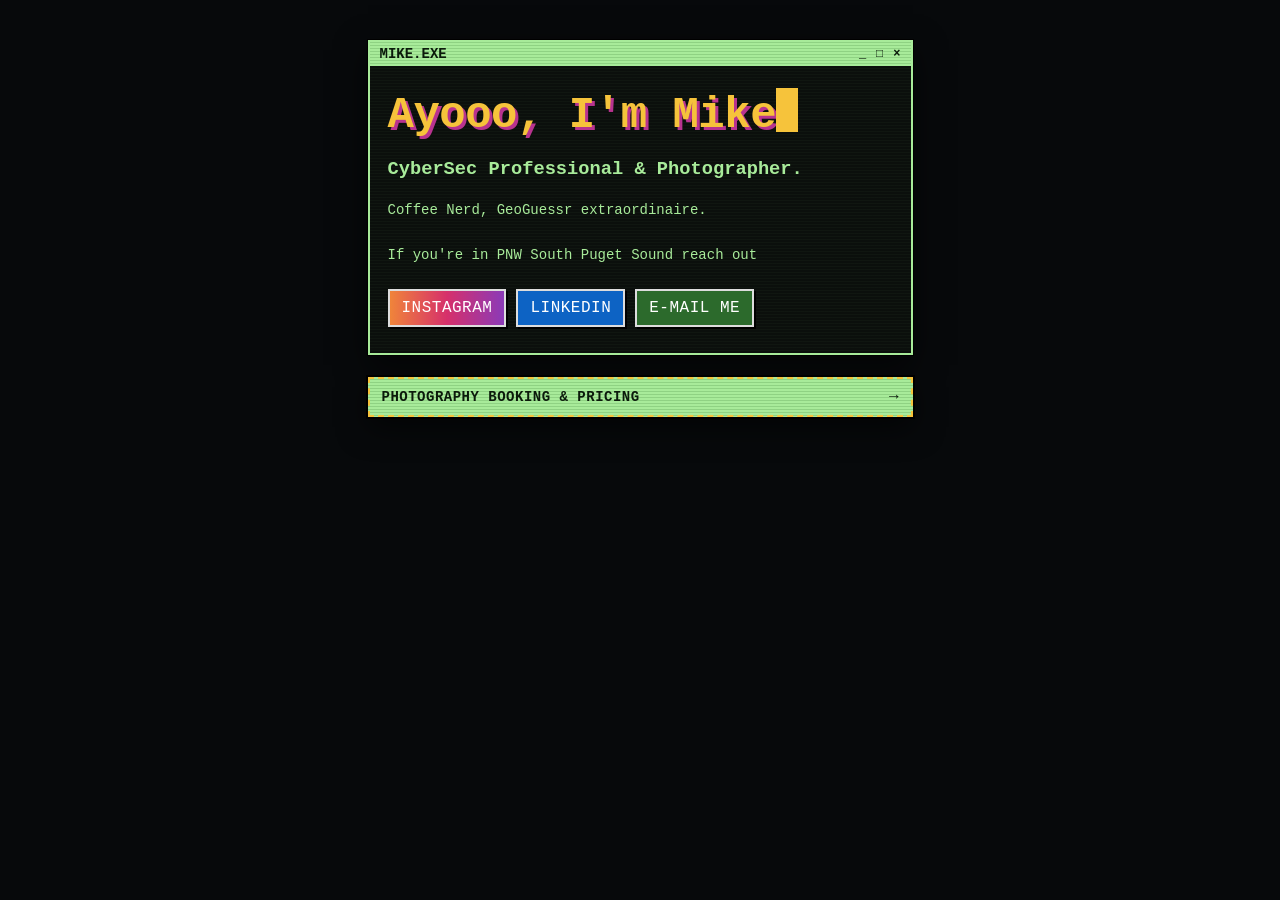
<file: index.html>
<!doctype html>
<html lang="en">
<head>
<meta charset="utf-8">
<meta http-equiv="Content-Security-Policy" content="default-src 'none'; style-src 'self'; img-src 'self'; base-uri 'none'; form-action 'none'; upgrade-insecure-requests">
<meta name="referrer" content="strict-origin-when-cross-origin">
<meta name="viewport" content="width=device-width, initial-scale=1">
<title>Mike | mtbz.app</title>
<link rel="stylesheet" href="home.css">
</head>
<body>
  <div class="wrap">
    <div class="window">
      <div class="titlebar">
        <span>MIKE.EXE</span>
        <span class="controls"><span>_</span><span>□</span><span>×</span></span>
      </div>
      <div class="content">
        <h1>Ayooo, I'm Mike<span class="cursor"></span></h1>
        <h3>CyberSec Professional &amp; Photographer.</h3>
        <p>Coffee Nerd, GeoGuessr extraordinaire.</p>
        <p>If you're in PNW South Puget Sound reach out</p>
        <div class="btns">
          <a class="btn ig" href="https://www.instagram.com/burncamino/" target="_blank" rel="noopener noreferrer">INSTAGRAM</a>
          <a class="btn li" href="https://www.linkedin.com/in/mburtrum" target="_blank" rel="noopener noreferrer">LINKEDIN</a>
          <a class="btn em" href="mailto:mike@mtbz.app">E-MAIL ME</a>
        </div>
      </div>
    </div>

    <a class="photo-btn" href="photography.html">
      <div class="row">
        <span class="big">PHOTOGRAPHY BOOKING &amp; PRICING</span>
        <span class="arrow">→</span>
      </div>
    </a>
  </div>
</body>
</html>
</file>
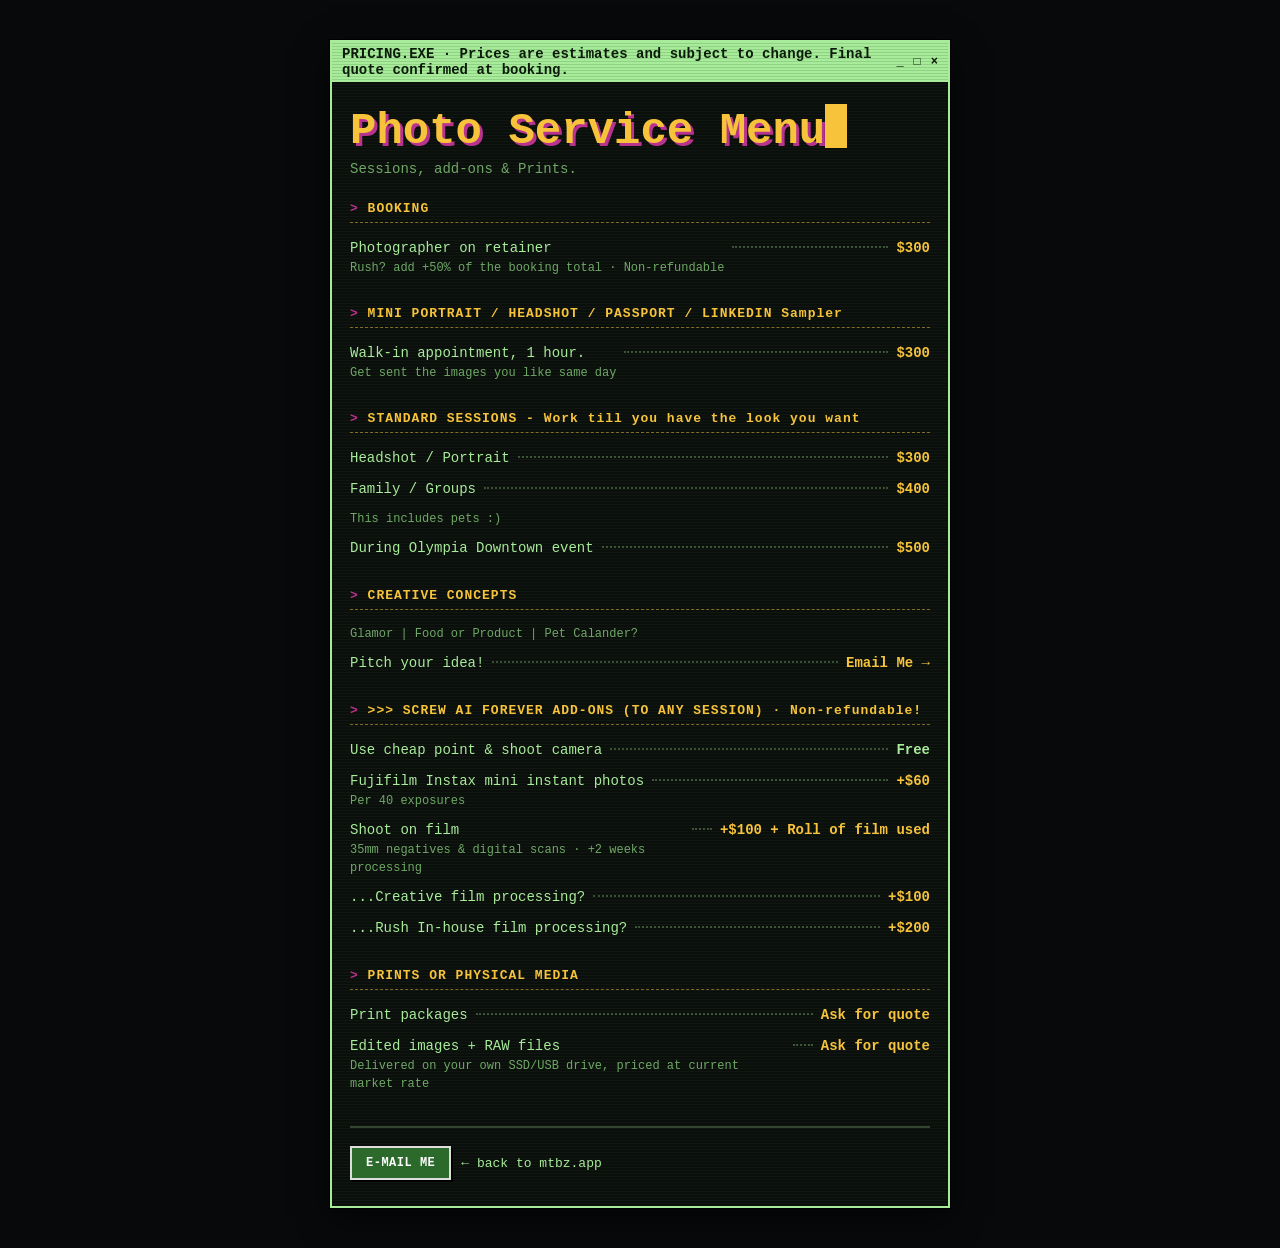
<file: photography.html>
<!doctype html>
<html lang="en">
<head>
<meta charset="utf-8">
<meta http-equiv="Content-Security-Policy" content="default-src 'none'; style-src 'self'; img-src 'self'; base-uri 'none'; form-action 'none'; upgrade-insecure-requests">
<meta name="referrer" content="strict-origin-when-cross-origin">
<meta name="viewport" content="width=device-width, initial-scale=1">
<title>Photography Pricing | mtbz.app</title>
<link rel="stylesheet" href="pricing.css">
</head>
<body>
  <div class="wrap">
    <div class="window">
      <div class="titlebar">
        <span class="note">PRICING.EXE · Prices are estimates and subject to change. Final quote confirmed at booking.</span>
        <span class="controls"><span>_</span><span>□</span><a href="https://mtbz.app/" aria-label="Close">×</a></span>
      </div>
      <div class="content">
        <h1>Photo Service Menu<span class="cursor"></span></h1>
        <p class="lede">Sessions, add-ons &amp; Prints.</p>

        <section>
          <h2>BOOKING</h2>
          <ul>
            <li><span class="name">Photographer on retainer<span class="note">Rush? add +50% of the booking total · Non-refundable</span></span><span class="dots"></span><span class="price">$300</span></li>
          </ul>
        </section>

        <section>
          <h2>MINI PORTRAIT / HEADSHOT / PASSPORT / LINKEDIN Sampler</h2>
          <ul>
            <li><span class="name">Walk-in appointment, 1 hour.<span class="note">Get sent the images you like same day</span></span><span class="dots"></span><span class="price">$300</span></li>
          </ul>
        </section>

        <section>
          <h2>STANDARD SESSIONS - Work till you have the look you want</h2>
          <ul>
            <li><span class="name">Headshot / Portrait</span><span class="dots"></span><span class="price">$300</span></li>
            <li><span class="name">Family / Groups</span><span class="dots"></span><span class="price">$400</span></li>
            <li><span class="note">This includes pets :)</span>
            <li><span class="name">During Olympia Downtown event</span><span class="dots"></span><span class="price">$500</span></li>
          </ul>
        </section>

        <section>
          <h2>CREATIVE CONCEPTS</h2>
          <ul>
            <li><span class="note">Glamor | Food or Product | Pet Calander?</span>
            <li><span class="name">Pitch your idea!</span><span class="dots"></span><a class="price pitch" href="mailto:mike@mtbz.app?subject=Collab%20pitch">Email Me →</a></li>
          </ul>
        </section>

        <section>
          <h2>>>> SCREW AI FOREVER ADD-ONS (TO ANY SESSION) · Non-refundable!</h2>
          <ul>
            <li><span class="name">Use cheap point &amp; shoot camera</span><span class="dots"></span><span class="price free">Free</span></li>
            <li><span class="name">Fujifilm Instax mini instant photos<span class="note">Per 40 exposures</span></span><span class="dots"></span><span class="price">+$60</span></li>
            <li><span class="name">Shoot on film<span class="note">35mm negatives &amp; digital scans · +2 weeks processing</span></span><span class="dots"></span><span class="price">+$100 + Roll of film used</span></li>
            <li><span class="name">...Creative film processing?</span><span class="dots"></span><span class="price">+$100</span></li>
            <li><span class="name">...Rush In-house film processing?</span><span class="dots"></span><span class="price">+$200</span></li>
          
          </ul>
        </section>

        <section>
          <h2>PRINTS OR PHYSICAL MEDIA</h2>
          <ul>
            <li><span class="name">Print packages</span><span class="dots"></span><span class="price">Ask for quote</span></li>
            <li><span class="name">Edited images + RAW files<span class="note">Delivered on your own SSD/USB drive, priced at current market rate</span></span><span class="dots"></span><span class="price">Ask for quote</span></li>
          </ul>
        </section>

        <div class="footer">
          <div class="btns">
            <a class="btn" href="mailto:mike@mtbz.app">E-MAIL ME</a>
            <a class="back" href="https://mtbz.app/">← back to mtbz.app</a>
          </div>
        </div>
      </div>
    </div>
  </div>
</body>
</html>
</file>
<file: home.css>
:root {
    --bg: #07090b;
    --panel: #0b0f0c;
    --green: #a8eb9a;
    --green-dim: #8fd283;
    --text: #a8eb9a;
    --yellow: #f6c33b;
    --magenta: #b8338f;
  }
  * { box-sizing: border-box; }
  html, body { margin: 0; }
  body {
    min-height: 100vh;
    background: var(--bg);
    color: var(--text);
    font-family: Consolas, "Lucida Console", "Courier New", monospace;
    display: flex;
    flex-direction: column;
    align-items: center;
    padding: 40px 16px;
    position: relative;
    overflow-x: hidden;
  }
  /* starfield */
  body::before {
    content: "";
    position: fixed; inset: 0;
    pointer-events: none;
    background-image:
      radial-gradient(1px 1px at 4% 26%, #cfd 50%, transparent 51%),
      radial-gradient(1px 1px at 4% 62%, #cfd 50%, transparent 51%),
      radial-gradient(1px 1px at 28% 98%, #cfd 50%, transparent 51%),
      radial-gradient(1px 1px at 53% 98%, #cfd 50%, transparent 51%),
      radial-gradient(1px 1px at 78% 98%, #cfd 50%, transparent 51%),
      radial-gradient(1px 1px at 96% 40%, #cfd 50%, transparent 51%),
      radial-gradient(1px 1px at 88% 12%, #cfd 50%, transparent 51%),
      radial-gradient(1px 1px at 18% 8%, #cfd 50%, transparent 51%);
    opacity: .7;
  }
  .wrap { width: 100%; max-width: 545px; position: relative; z-index: 1; }

  .window {
    border: 2px solid var(--green);
    background: var(--panel);
    box-shadow: 0 0 0 1px #000, 0 10px 30px rgba(0,0,0,.6);
  }
  .titlebar {
    display: flex; justify-content: space-between; align-items: center;
    padding: 4px 10px;
    color: #0b1a0b;
    font-weight: 700; font-size: 14px;
    background: repeating-linear-gradient(0deg, var(--green) 0 2px, var(--green-dim) 2px 3px);
  }
  .controls { display: flex; gap: 10px; font-size: 12px; }
  .content {
    padding: 22px 18px 26px;
    background: repeating-linear-gradient(0deg, transparent 0 2px, rgba(168,235,154,.03) 2px 3px), var(--panel);
  }
  h1 {
    margin: 0 0 14px;
    font-size: clamp(30px, 8vw, 44px);
    font-weight: 900;
    color: var(--yellow);
    text-shadow: 3px 3px 0 var(--magenta);
    line-height: 1.1;
    letter-spacing: -0.5px;
  }
  .cursor {
    display: inline-block; width: .5em; height: 1em;
    background: var(--yellow); vertical-align: -0.12em;
    animation: blink 1s steps(1) infinite;
  }
  @keyframes blink { 50% { opacity: 0; } }
  p { margin: 0 0 22px; font-size: 14px; line-height: 1.65; }

  .btns { display: flex; flex-wrap: wrap; gap: 10px; }
  .btn {
    display: inline-block;
    padding: 8px 12px;
    font: 700 11px/1 inherit;
    font-family: inherit;
    color: #fff; text-decoration: none; letter-spacing: .5px;
    border: 2px solid #ddd;
    box-shadow: 2px 2px 0 #000;
    transition: transform .08s;
  }
  .btn:hover { transform: translate(-1px,-1px); box-shadow: 3px 3px 0 #000; }
  .btn:active { transform: translate(1px,1px); box-shadow: 1px 1px 0 #000; }
  .ig { background: linear-gradient(90deg, #f0843a, #d6306b, #8b3ab8); }
  .li { background: #0d63c4; }
  .em { background: #2c6a2c; }

  /* big photography button */
  .photo-btn {
    display: block;
    margin-top: 22px;
    padding: 9px 12px;
    border: 2px dashed var(--yellow);
    outline: 2px solid #000;
    color: #0b1a0b;
    text-decoration: none;
    background: repeating-linear-gradient(0deg, var(--green) 0 2px, var(--green-dim) 2px 3px);
    box-shadow: 0 10px 30px rgba(0,0,0,.6);
    transition: transform .1s, box-shadow .1s;
  }
  .photo-btn:hover { transform: translate(-2px,-2px); box-shadow: 4px 4px 0 var(--yellow), 0 10px 30px rgba(0,0,0,.6); }
  .photo-btn:active { transform: translate(0,0); box-shadow: 0 10px 30px rgba(0,0,0,.6); }
  .photo-btn .row { display: flex; justify-content: space-between; align-items: center; gap: 12px; }
  .photo-btn .big { font-size: 14px; font-weight: 700; letter-spacing: .5px; }
  .photo-btn .arrow { font-size: 16px; font-weight: 900; }
</file>
<file: pricing.css>
:root {
    --bg: #07090b;
    --panel: #0b0f0c;
    --green: #a8eb9a;
    --green-dim: #8fd283;
    --text: #a8eb9a;
    --muted: #6fa866;
    --yellow: #f6c33b;
    --magenta: #b8338f;
  }
  * { box-sizing: border-box; }
  html, body { margin: 0; }
  body {
    min-height: 100vh;
    background: var(--bg);
    color: var(--text);
    font-family: Consolas, "Lucida Console", "Courier New", monospace;
    display: flex; justify-content: center;
    padding: 40px 16px;
    overflow-x: hidden;
  }
  body::before {
    content: ""; position: fixed; inset: 0; pointer-events: none;
    background-image:
      radial-gradient(1px 1px at 4% 26%, #cfd 50%, transparent 51%),
      radial-gradient(1px 1px at 4% 62%, #cfd 50%, transparent 51%),
      radial-gradient(1px 1px at 28% 98%, #cfd 50%, transparent 51%),
      radial-gradient(1px 1px at 53% 92%, #cfd 50%, transparent 51%),
      radial-gradient(1px 1px at 96% 40%, #cfd 50%, transparent 51%),
      radial-gradient(1px 1px at 88% 12%, #cfd 50%, transparent 51%),
      radial-gradient(1px 1px at 18% 8%, #cfd 50%, transparent 51%);
    opacity: .7;
  }
  .wrap { width: 100%; max-width: 620px; position: relative; z-index: 1; }

  .window {
    border: 2px solid var(--green);
    background: var(--panel);
    box-shadow: 0 0 0 1px #000, 0 10px 30px rgba(0,0,0,.6);
  }
  .titlebar {
    display: flex; justify-content: space-between; align-items: center;
    padding: 4px 10px; color: #0b1a0b; font-weight: 700; font-size: 14px;
    background: repeating-linear-gradient(0deg, var(--green) 0 2px, var(--green-dim) 2px 3px);
  }
  .controls { display: flex; gap: 10px; font-size: 12px; }
  .controls a { color: inherit; text-decoration: none; }
  .content {
    padding: 22px 18px 26px;
    background: repeating-linear-gradient(0deg, transparent 0 2px, rgba(168,235,154,.03) 2px 3px), var(--panel);
  }
  h1 {
    margin: 0 0 6px;
    font-size: clamp(30px, 8vw, 44px); font-weight: 900;
    color: var(--yellow); text-shadow: 3px 3px 0 var(--magenta);
    line-height: 1.1;
  }
  .cursor {
    display: inline-block; width: .5em; height: 1em;
    background: var(--yellow); vertical-align: -0.12em;
    animation: blink 1s steps(1) infinite;
  }
  @keyframes blink { 50% { opacity: 0; } }
  .lede { margin: 0 0 24px; font-size: 14px; color: var(--muted); }

  section { margin-bottom: 24px; }
  h2 {
    margin: 0 0 10px;
    font-size: 13px; font-weight: 700; letter-spacing: 1px;
    color: var(--yellow);
    border-bottom: 1px dashed rgba(246,195,59,.5);
    padding-bottom: 6px;
  }
  h2::before { content: "> "; color: var(--magenta); }
  ul { list-style: none; margin: 0; padding: 0; }
  li {
    display: flex; align-items: baseline; gap: 8px;
    font-size: 14px; line-height: 1.5; padding: 5px 0;
  }
  li .name { flex: 0 1 auto; }
  li .dots {
    flex: 1 1 20px; min-width: 20px;
    border-bottom: 2px dotted rgba(168,235,154,.3);
    transform: translateY(-4px);
  }
  li .price { flex: 0 0 auto; color: var(--yellow); font-weight: 700; text-align: right; white-space: nowrap; }
  li .note { display: block; font-size: 12px; color: var(--muted); }
  .free { color: var(--green) !important; }
  a.pitch { text-decoration: none; }
  a.pitch:hover { text-decoration: underline; }

  .footer { margin-top: 28px; padding-top: 18px; border-top: 2px solid rgba(168,235,154,.25); }
  .footer p { margin: 0 0 16px; font-size: 14px; }
  .btns { display: flex; flex-wrap: wrap; gap: 10px; align-items: center; }
  .btn {
    display: inline-block; padding: 9px 14px;
    font: 700 12px/1 Consolas, "Lucida Console", "Courier New", monospace;
    color: #fff; text-decoration: none; letter-spacing: .5px;
    border: 2px solid #ddd; box-shadow: 2px 2px 0 #000;
    background: #2c6a2c;
    transition: transform .08s;
  }
  .btn:hover { transform: translate(-1px,-1px); box-shadow: 3px 3px 0 #000; }
  .btn:active { transform: translate(1px,1px); box-shadow: 1px 1px 0 #000; }
  .back { color: var(--green); font-size: 13px; text-decoration: none; }
  .back:hover { color: var(--yellow); }

  @media (max-width: 420px) {
    li { flex-wrap: wrap; }
    li .dots { display: none; }
    li .price { margin-left: auto; }
  }
</file>
